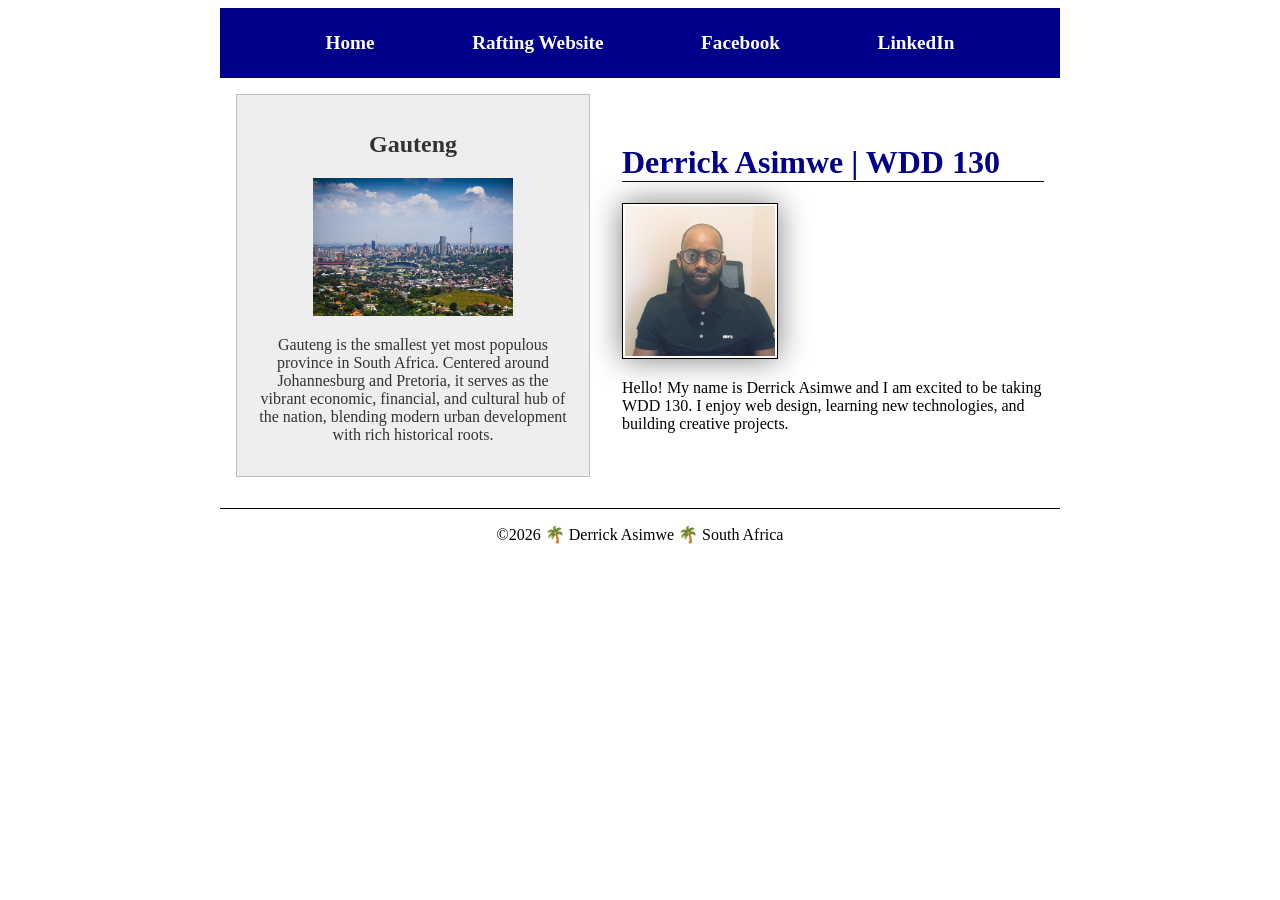
<file: index.html>
<!DOCTYPE html>
<html lang="en-US">

<head>
    <meta charset="utf-8">
    <meta name="viewport" content="width=device-width, initial-scale=1.0">
    <title>Derrick Asimwe | WDD 130</title>
    <meta name="description"
      content="Derrick Asimwe's home page for WDD 130 Web Fundamentals, showcasing web design projects, personal background, and course objectives.">
    <meta name="author" content="Derrick Asimwe">
    <link rel="stylesheet" href="styles/styles.css">
</head>

<body>
    <header>
        <nav>
            <a href="#">Home</a>
            <a href="wwr/">Rafting Website</a>
            <a href="https://www.facebook.com/profile.php?id=100014798915046">Facebook</a>
            <a href="https://www.linkedin.com/in/derrick-k-1356b6187/">LinkedIn</a>
        </nav>
    </header>

    <div class="grid">
        <main>
            <h1>Derrick Asimwe | WDD 130</h1>
            <img src="images/profile.jpg" alt="Hello, my name is Derrick Asimwe" width="200">
            <p>Hello! My name is Derrick Asimwe and I am excited to be taking WDD 130. I enjoy web
                design, learning new technologies, and building creative projects.</p>
        </main>

        <aside>
            <h2>Gauteng</h2>
            <img src="images/gauteng.jpg" alt="Gauteng landscape">
            <p>Gauteng is the smallest yet most populous province in South Africa. Centered around
                Johannesburg and Pretoria, it serves as the vibrant economic, financial, and cultural
                hub of the nation, blending modern urban development with rich historical roots.</p>
        </aside>
    </div>

    <footer>
        <p>&copy;2026 🌴 Derrick Asimwe 🌴 South Africa</p>
    </footer>
</body>

</html>
</file>
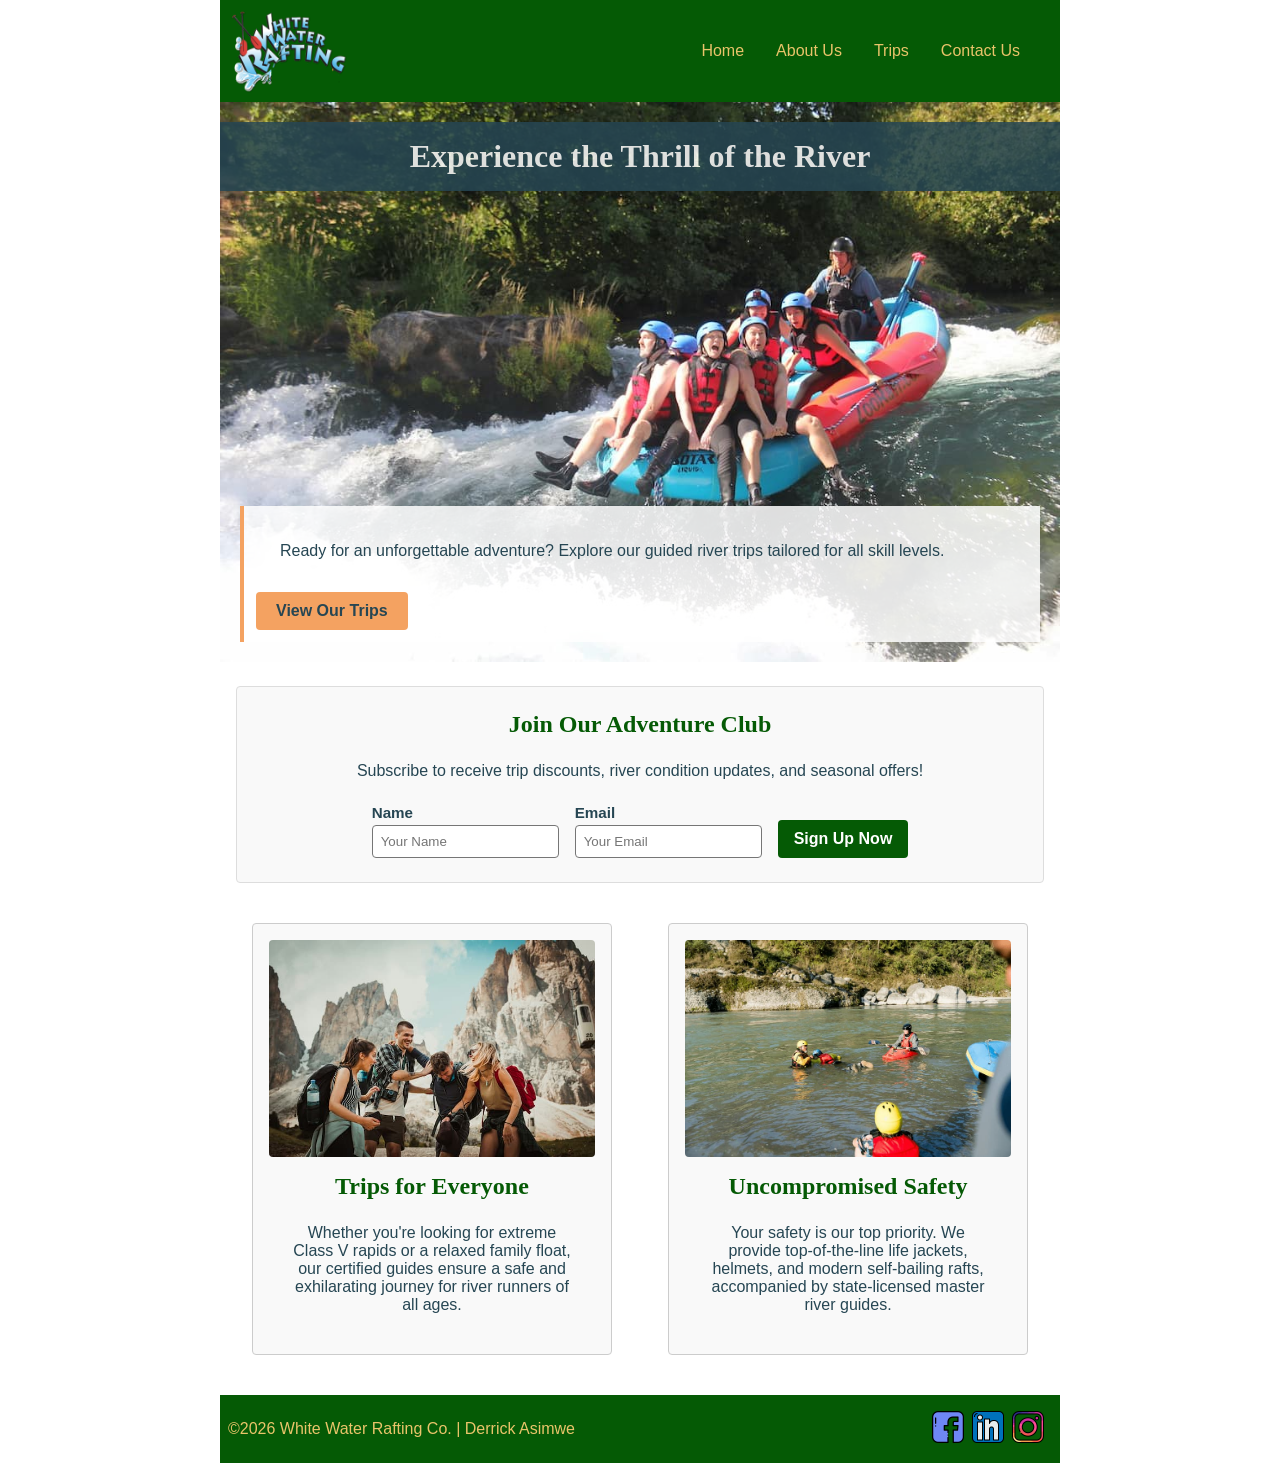
<file: wwr/index.html>
<!DOCTYPE html>
<html lang="en-US">

<head>
    <meta charset="utf-8">
    <meta name="viewport" content="width=device-width, initial-scale=1.0">
    <title>Home | White Water Rafting Co.</title>
    <meta name="description"
      content="Welcome to White Water Rafting Co. Discover thrilling river adventures, expert-guided trips, and family-friendly outdoor fun.">
    <meta name="author" content="Derrick Asimwe">
    <link rel="stylesheet" href="styles/rafting.css">
</head>

<body>
    <header>
        <img src="images/z-wwr-oars-logo.png" alt="White Water Rafting Co. logo" width="120" height="120">
        <nav>
            <a href="index.html">Home</a>
            <a href="about.html">About Us</a>
            <a href="trips.html">Trips</a>
            <a href="contact.html">Contact Us</a>
        </nav>
    </header>

    <main>
        <!-- Hero Section with Overlay Content -->
        <div class="hero">
            <img src="images/hero-home.jpg" alt="Rafters splashing through whitewater rapids" width="840" height="400">
            <h1>Experience the Thrill of the River</h1>
            <div class="hero-article">
                <p>Ready for an unforgettable adventure? Explore our guided river trips tailored for all skill levels.</p>
                <a href="trips.html" class="cta-btn">View Our Trips</a>
            </div>
        </div>

        <!-- Newsletter Signup Section -->
        <section class="newsletter-section">
            <h2>Join Our Adventure Club</h2>
            <p>Subscribe to receive trip discounts, river condition updates, and seasonal offers!</p>
            <form action="#" method="post" class="newsletter-form">
                <div class="form-item">
                    <label for="news-name">Name</label>
                    <input type="text" id="news-name" name="news-name" placeholder="Your Name" required>
                </div>
                <div class="form-item">
                    <label for="news-email">Email</label>
                    <input type="email" id="news-email" name="news-email" placeholder="Your Email" required>
                </div>
                <button type="submit" class="submit-btn">Sign Up Now</button>
            </form>
        </section>

        <!-- Grid Layout Section for Offerings & Purpose -->
        <div class="home-grid">
            <section class="grid-card">
                <img src="images/home-offering1.jpg" alt="Family enjoying a calm river section" width="380" height="250">
                <h2>Trips for Everyone</h2>
                <p>Whether you're looking for extreme Class V rapids or a relaxed family float, our certified guides ensure a safe and exhilarating journey for river runners of all ages.</p>
            </section>

            <section class="grid-card">
                <img src="images/home-offering2.jpg" alt="Guide demonstrating safety instructions" width="380" height="250">
                <h2>Uncompromised Safety</h2>
                <p>Your safety is our top priority. We provide top-of-the-line life jackets, helmets, and modern self-bailing rafts, accompanied by state-licensed master river guides.</p>
            </section>
        </div>
    </main>

    <footer>
        <p>&copy;2026 White Water Rafting Co. | Derrick Asimwe</p>
        <nav class="socialmedia">
            <a href="https://facebook.com" target="_blank">
                <img src="images/facebook.png" alt="Facebook Icon" width="32" height="32">
            </a>
            <a href="https://linkedin.com" target="_blank">
                <img src="images/linkedin.png" alt="LinkedIn Icon" width="32" height="32">
            </a>
            <a href="https://instagram.com" target="_blank">
                <img src="images/instagram.png" alt="Instagram Icon" width="32" height="32">
            </a>
        </nav>
    </footer>
</body>

</html>
</file>
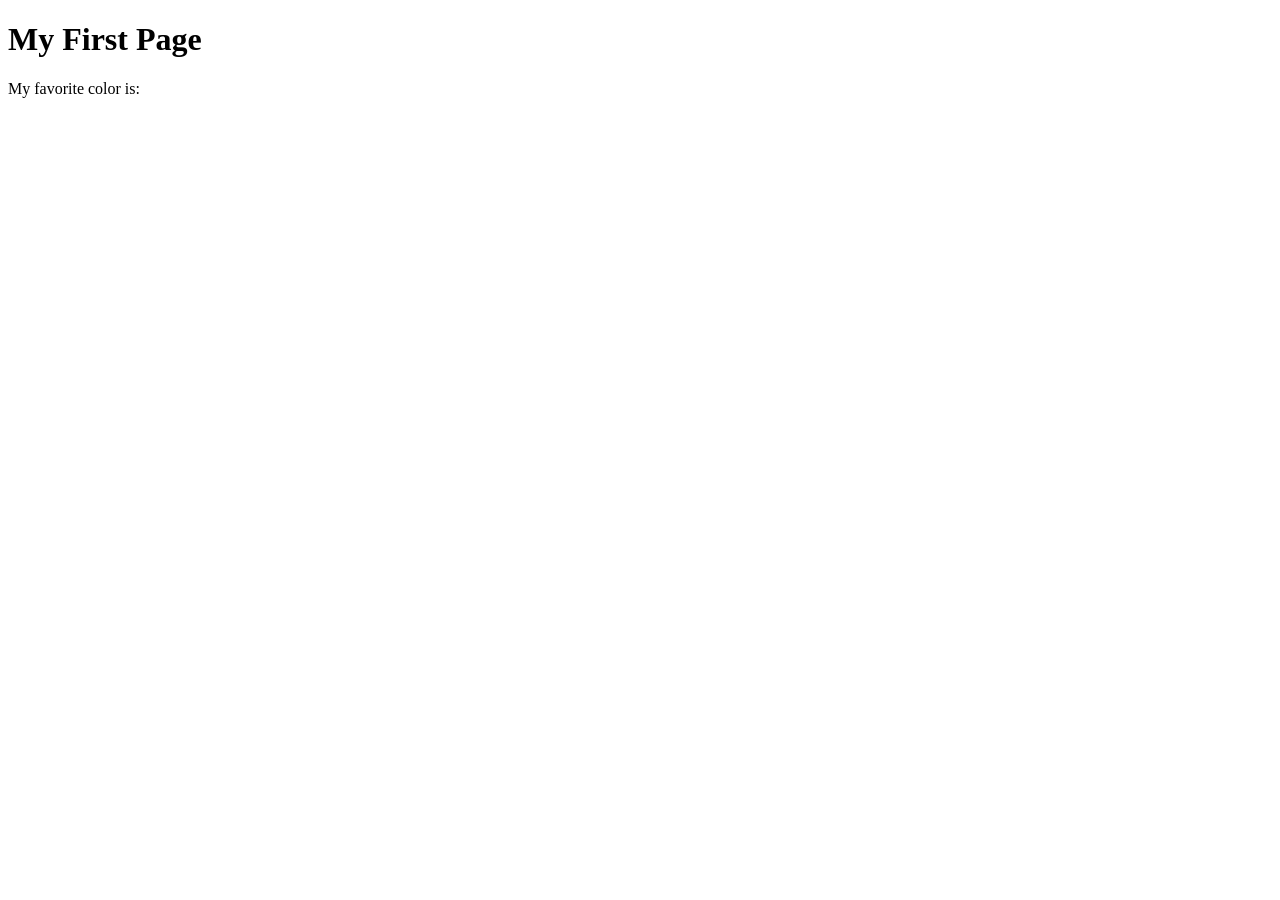
<file: week01/first-page.html>
<!DOCTYPE html>
<html lang="en">
<head>
    <meta charset="UTF-8">
    <meta name="viewport" content="width=device-width, initial-scale=1.0">
    <title>My First Page</title>
</head>
<body>
    <h1>My First Page</h1>
    <p>My favorite color is: </p>
</body>
</html>
</file>
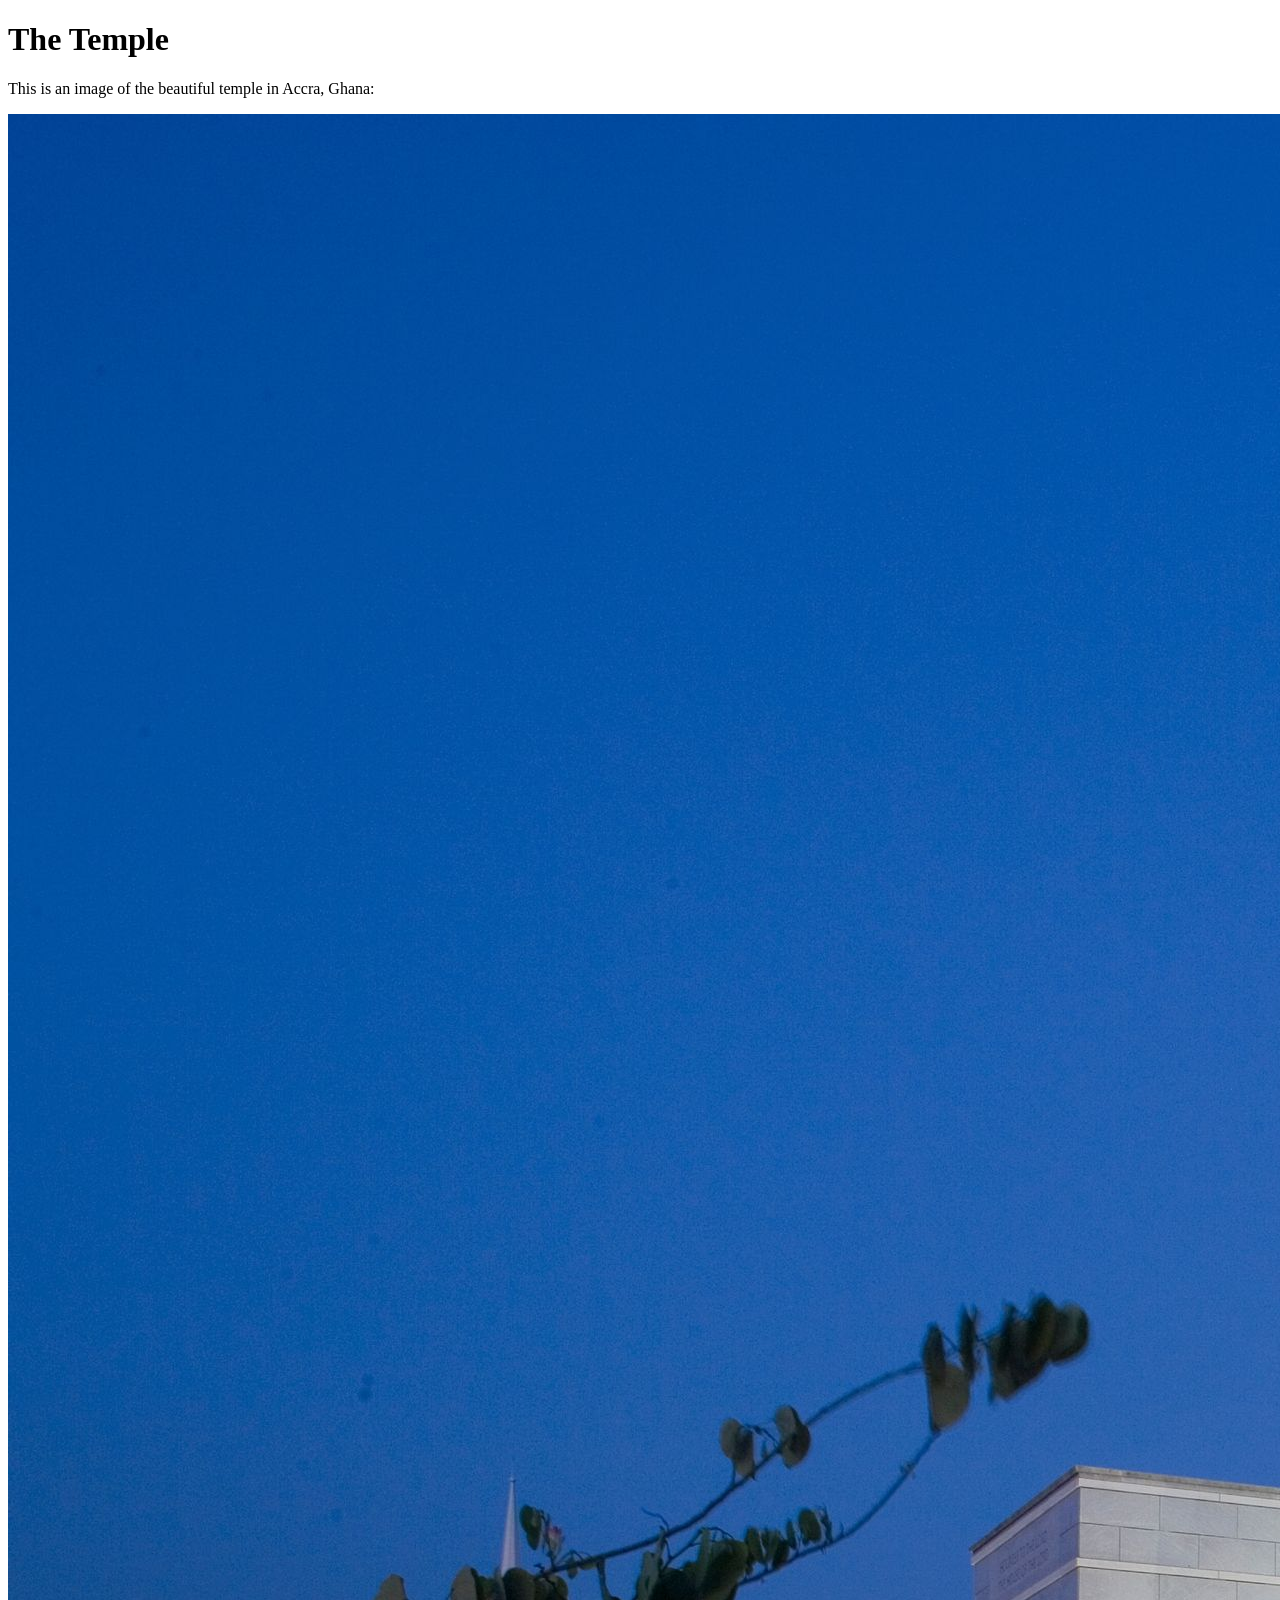
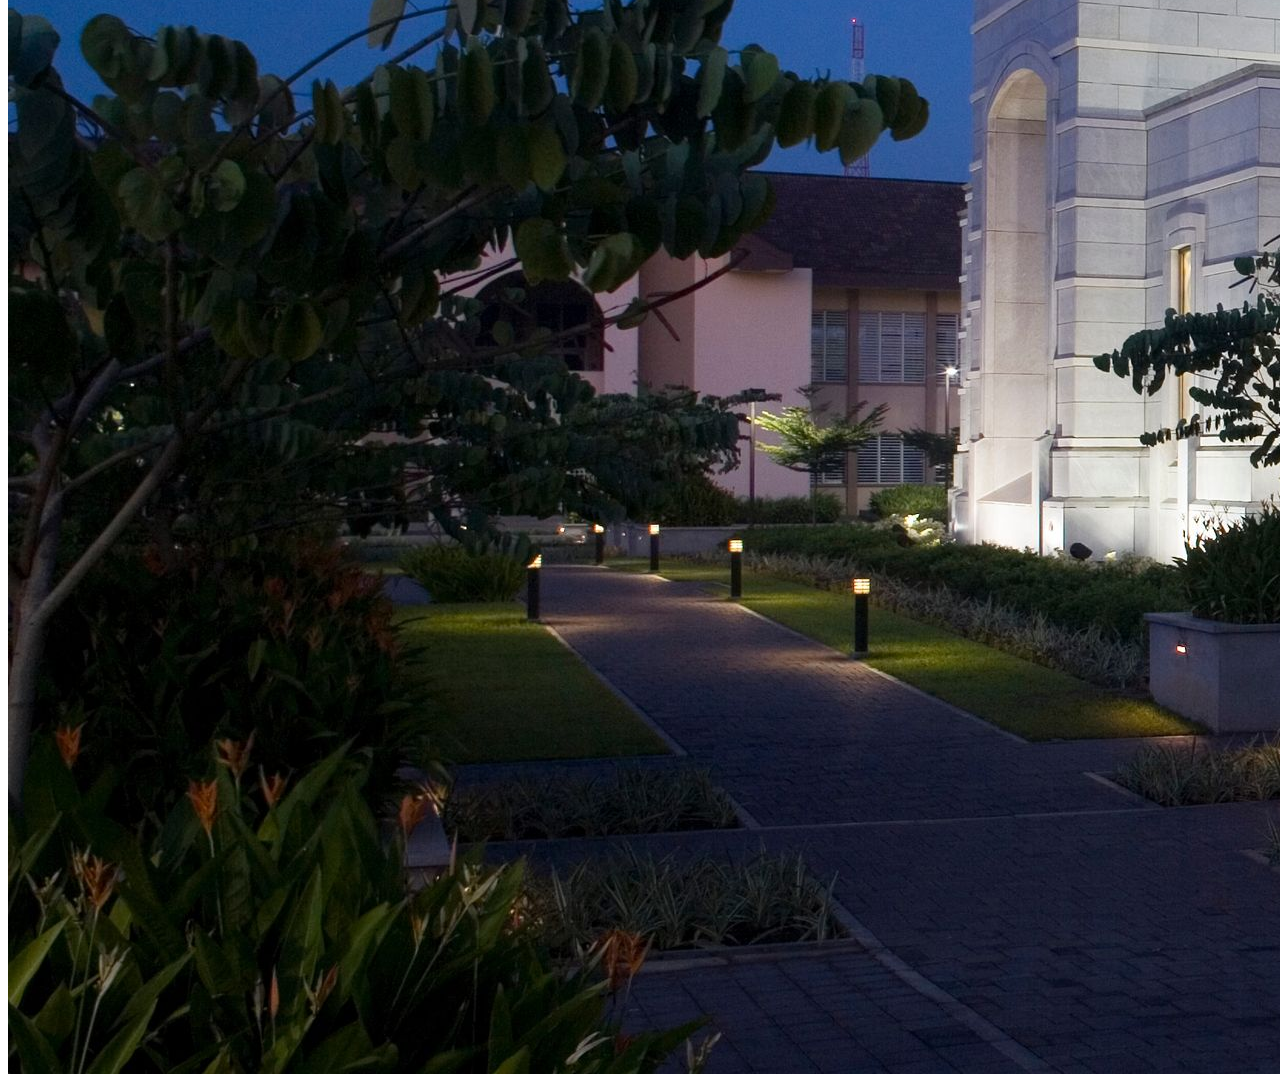
<file: week01/images.html>
<!DOCTYPE html>
<html lang="en">
<head>
    <meta charset="UTF-8">
    <meta name="viewport" content="width=device-width, initial-scale=1.0">
    <title>Temple Image</title>
</head>
<body>
    <h1>The Temple</h1>
    <p>This is an image of the beautiful temple in Accra, Ghana:</p>
    <img src="images/temple-large.jpeg" alt="The Accra Ghana Temple">
    
</body>
</html>
</file>
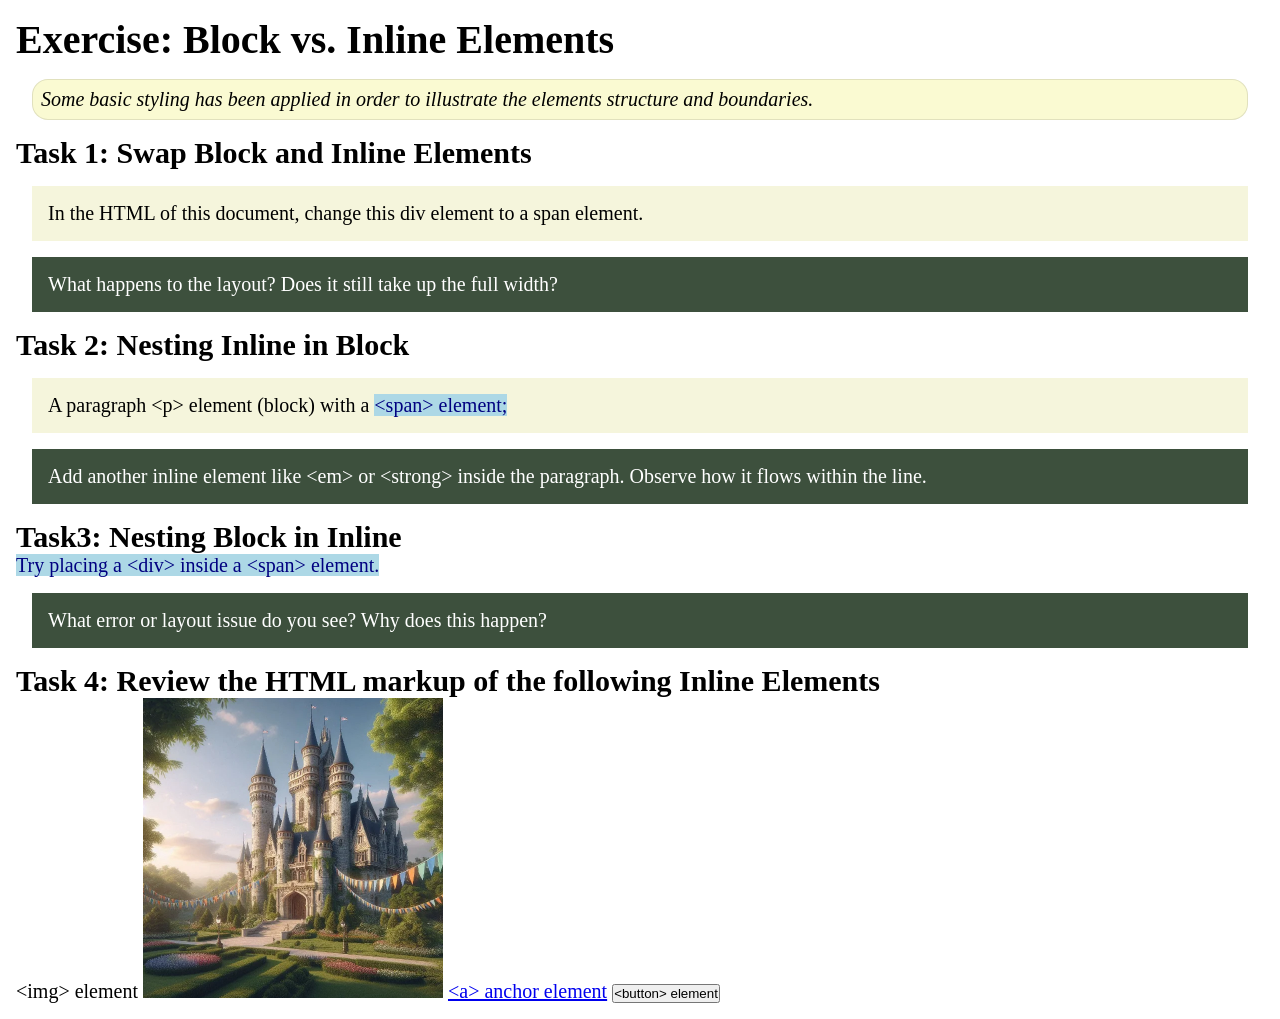
<file: week02/block-vs-inline.html>
<!DOCTYPE html>
<html lang="en">

<head>
    <meta charset="UTF-8">
    <meta name="viewport" content="width=device-width, initial-scale=1.0">
    <title>Exercise: Block vs. Inline Elements</title>
    <link rel="stylesheet" href="styles/block-vs-inline.css">
</head>

<body>
    <main>
        <h1>Exercise: Block vs. Inline Elements</h1>
        <p class="note">Some basic styling has been applied in order to illustrate the elements structure and
            boundaries.</p>

        <h2>Task 1: Swap Block and Inline Elements</h2>
        <div>In the HTML of this document, change this div element to a span element.</div>

        <p class="question">What happens to the layout? Does it still take up the full width?</p>

        <h2>Task 2: Nesting Inline in Block</h2>
        <p>A paragraph &lt;p&gt; element (block) with a <span>&lt;span&gt; element;</span></p>
        <p class="question">Add another inline element like &lt;em&gt; or &lt;strong&gt; inside the paragraph. Observe
            how it flows within the line.</p>

        <h2>Task3: Nesting Block in Inline</h2>
        <span>Try placing a &lt;div&gt; inside a &lt;span&gt; element.</span>
            <p class="question">What error or layout issue do you see? Why does this happen?</p>


            <h2>Task 4: Review the HTML markup of the following Inline Elements</h2>
        &lt;img&gt; element
        <img src="images/castle.webp" alt="placeholder image (images are inline)" width="300" height="300">
        <a href="https://churchofjesuschrist.org">&lt;a&gt; anchor element</a>
        <button type="button">&lt;button&gt; element</button>
    </main>
</body>

</html>
</file>
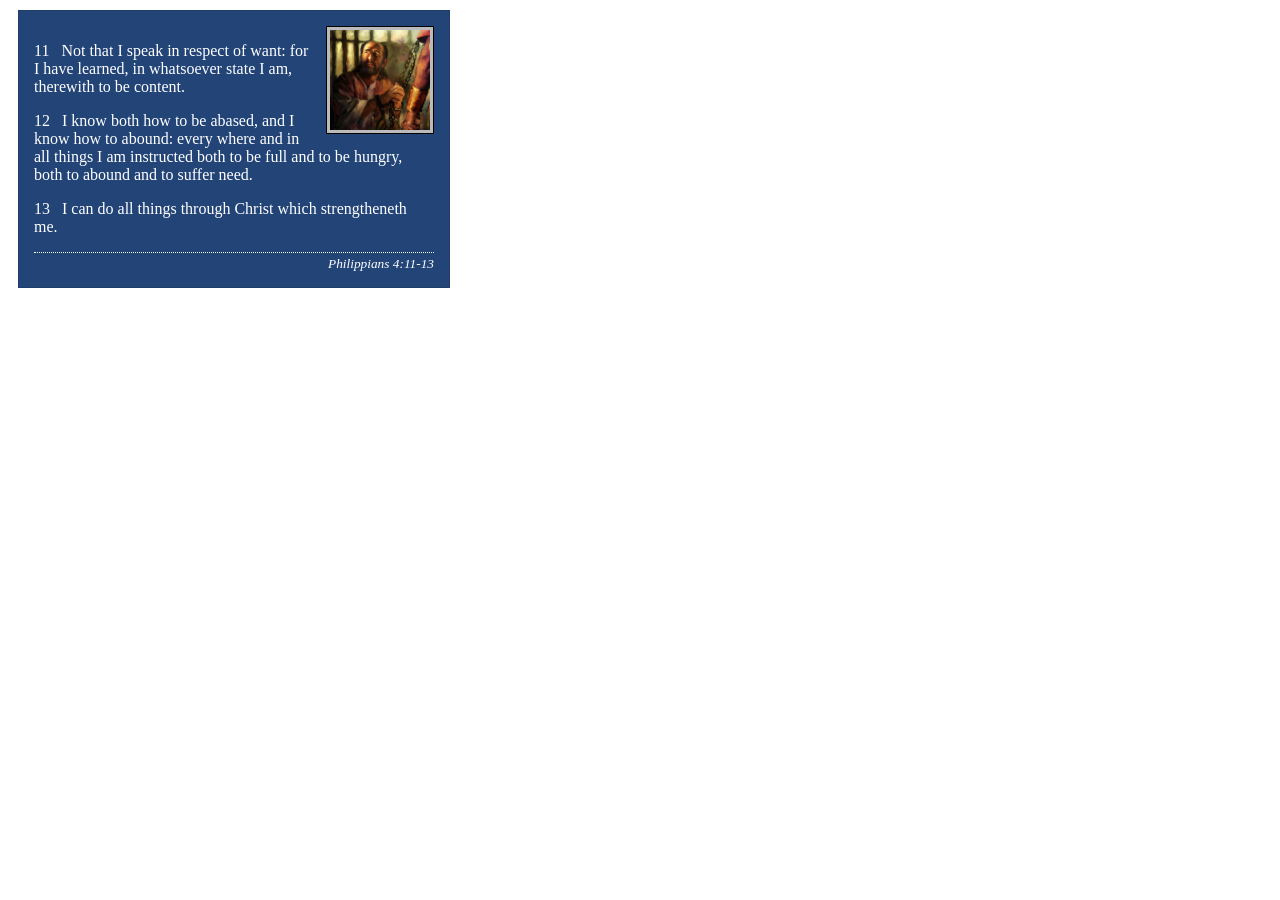
<file: week02/box-model-solution.html>
<!DOCTYPE html>
<html lang="en">
<head>
    <meta charset="UTF-8">
    <meta name="viewport" content="width=device-width, initial-scale=1.0">
    <title>Box Model Activity</title>
    <link rel="stylesheet" href="styles/box-model-solution.css">
</head>
<body>
    <main>
        <div class="callout">
            <img src="images/apostle-paul-imprisoned.webp" alt="Paul the Apostle - Imprisoned in Rome" width="200" height="200">
            <blockquote>
                <p>11 &nbsp; Not that I speak in respect of want: for I have learned, in whatsoever state I am, therewith to be content.</p>
                <p>12 &nbsp; I know both how to be abased, and I know how to abound: every where and in all things I am instructed both to be full and to be hungry, both to abound and to suffer need.</p>
                <p>13 &nbsp; I can do all things through Christ which strengtheneth me.</p>
            </blockquote>
            <cite>Philippians 4:11-13</cite>
        </div>
    </main>
</body>
</html>
</file>
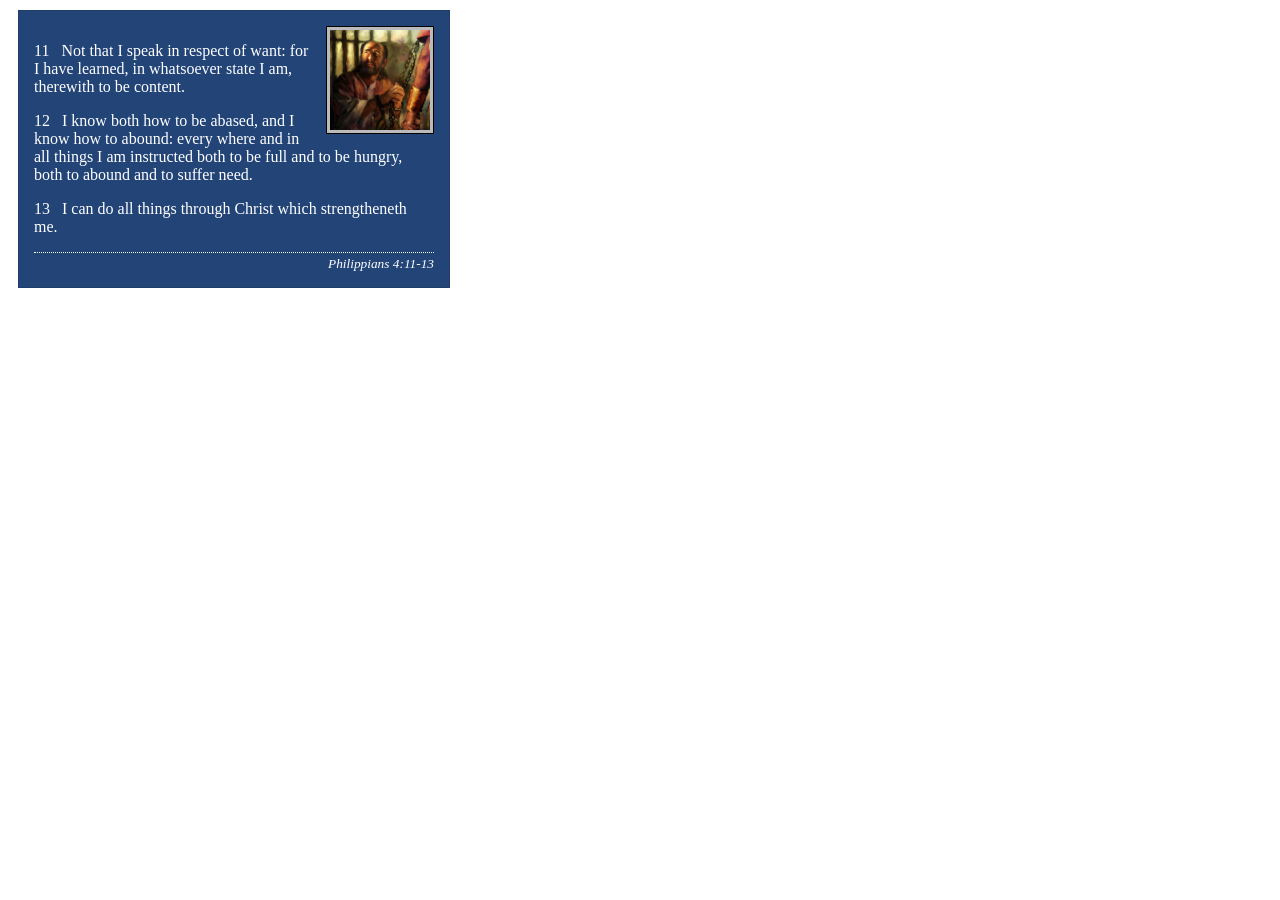
<file: week02/box-model.html>
<!DOCTYPE html>
<html lang="en">

<head>
    <meta charset="UTF-8">
    <meta name="viewport" content="width=device-width, initial-scale=1.0">
    <link rel="stylesheet" href="styles/box-model.css">
    <title>Box Model Activity</title>
</head>

<body>
    <main>
        <div class="callout">
            <img src="images/apostle-paul-imprisoned.webp"
              alt="Paul the Apostle - Imprisoned in Rome" width="200" height="200">
            <blockquote>
                <p>11 &nbsp; Not that I speak in respect of want: for I have learned, in whatsoever
                    state I am, therewith to be content.</p>
                <p>12 &nbsp; I know both how to be abased, and I know how to abound: every where and
                    in all things I am instructed both to be full and to be hungry, both to abound
                    and to suffer need.</p>
                <p>13 &nbsp; I can do all things through Christ which strengtheneth me.</p>
            </blockquote>
            <cite>Philippians 4:11-13</cite>
        </div>
    </main>
</body>

</html>
</file>
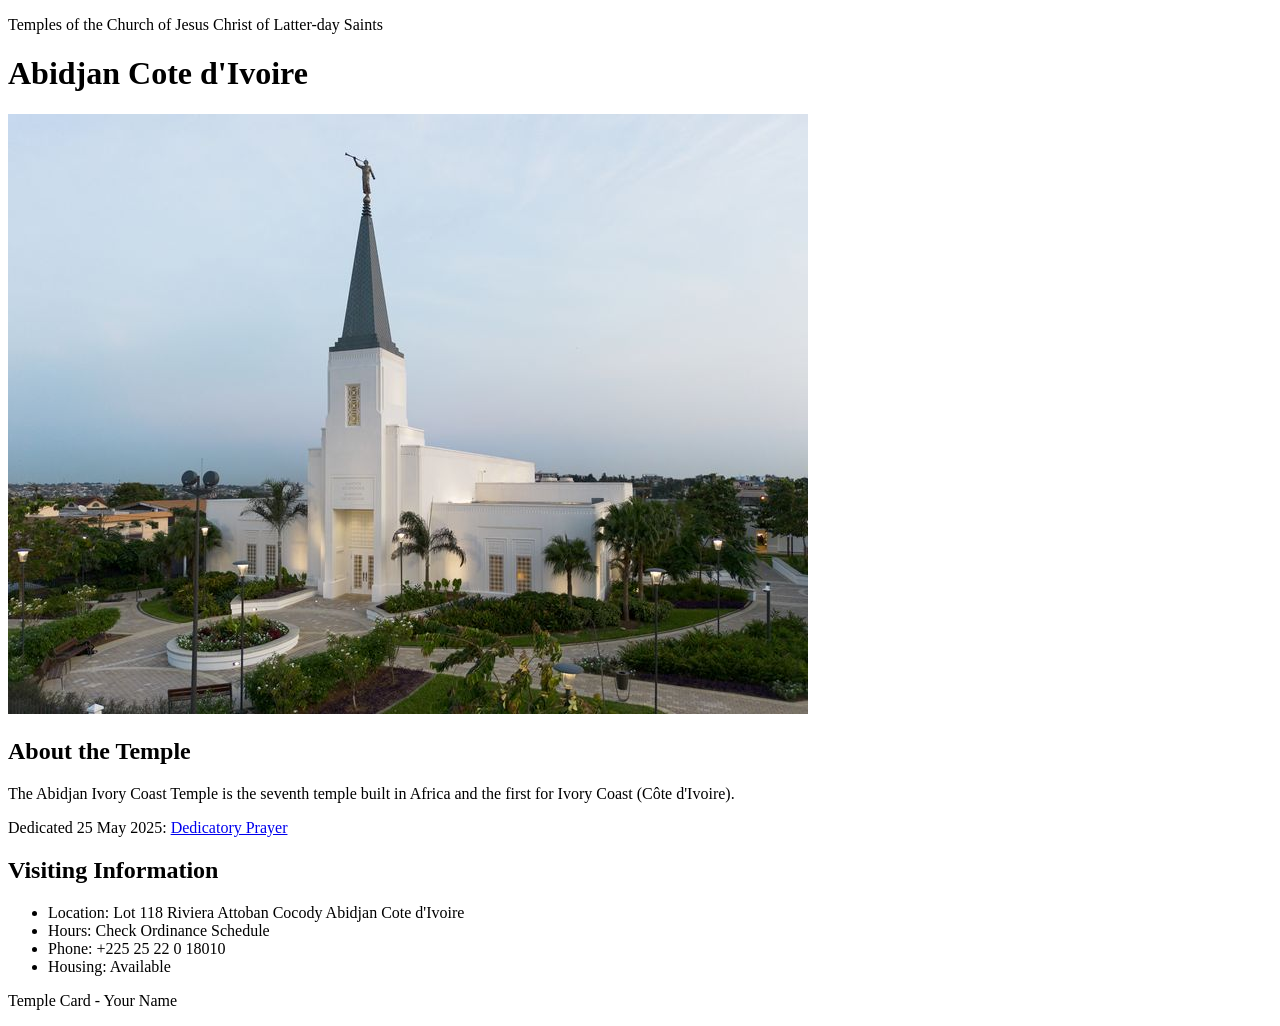
<file: week02/temple.html>
<!DOCTYPE html>
<html lang="en">

<head>
    <meta charset="UTF-8">
    <meta name="viewport" content="width=device-width, initial-scale=1.0">
    <title>Temple Card - Abidjan Cote d'Ivoire</title>
</head>

<body>
    <header>
        <p>Temples of the Church of Jesus Christ of Latter-day Saints</p>
    </header>
    <main>
        <h1>Abidjan Cote d'Ivoire</h1>
        <picture>
            <img src="images/abidjan-ivory-coast.jpeg" alt="Abidjan Cote d'Ivoire Temple">
        </picture>
        <section>
            <h2>About the Temple</h2>
            <p>The Abidjan Ivory Coast Temple is the seventh temple built in Africa and the first for Ivory Coast (Côte
                d'Ivoire).</p>
            <p>Dedicated 25 May 2025: <a
                    href="https://www.churchofjesuschrist.org/temples/dedicatory-prayer/abidjan-ivory-coast-temple/2025-05-25?lang=eng"
                    target="_blank" rel="noopener noreferrer">Dedicatory Prayer</a></p>
        </section>
        <section>
            <h2>Visiting Information</h2>
            <ul>
                <li>Location: Lot 118 Riviera Attoban Cocody Abidjan Cote d'Ivoire</li>
                <li>Hours: Check Ordinance Schedule</li>
                <li>Phone: +225 25 22 0 18010</li>
                <li>Housing: Available</li>
            </ul>
        </section>
    </main>
    <footer>
        <p>Temple Card - Your Name</p>
    </footer>
</body>

</html>
</file>
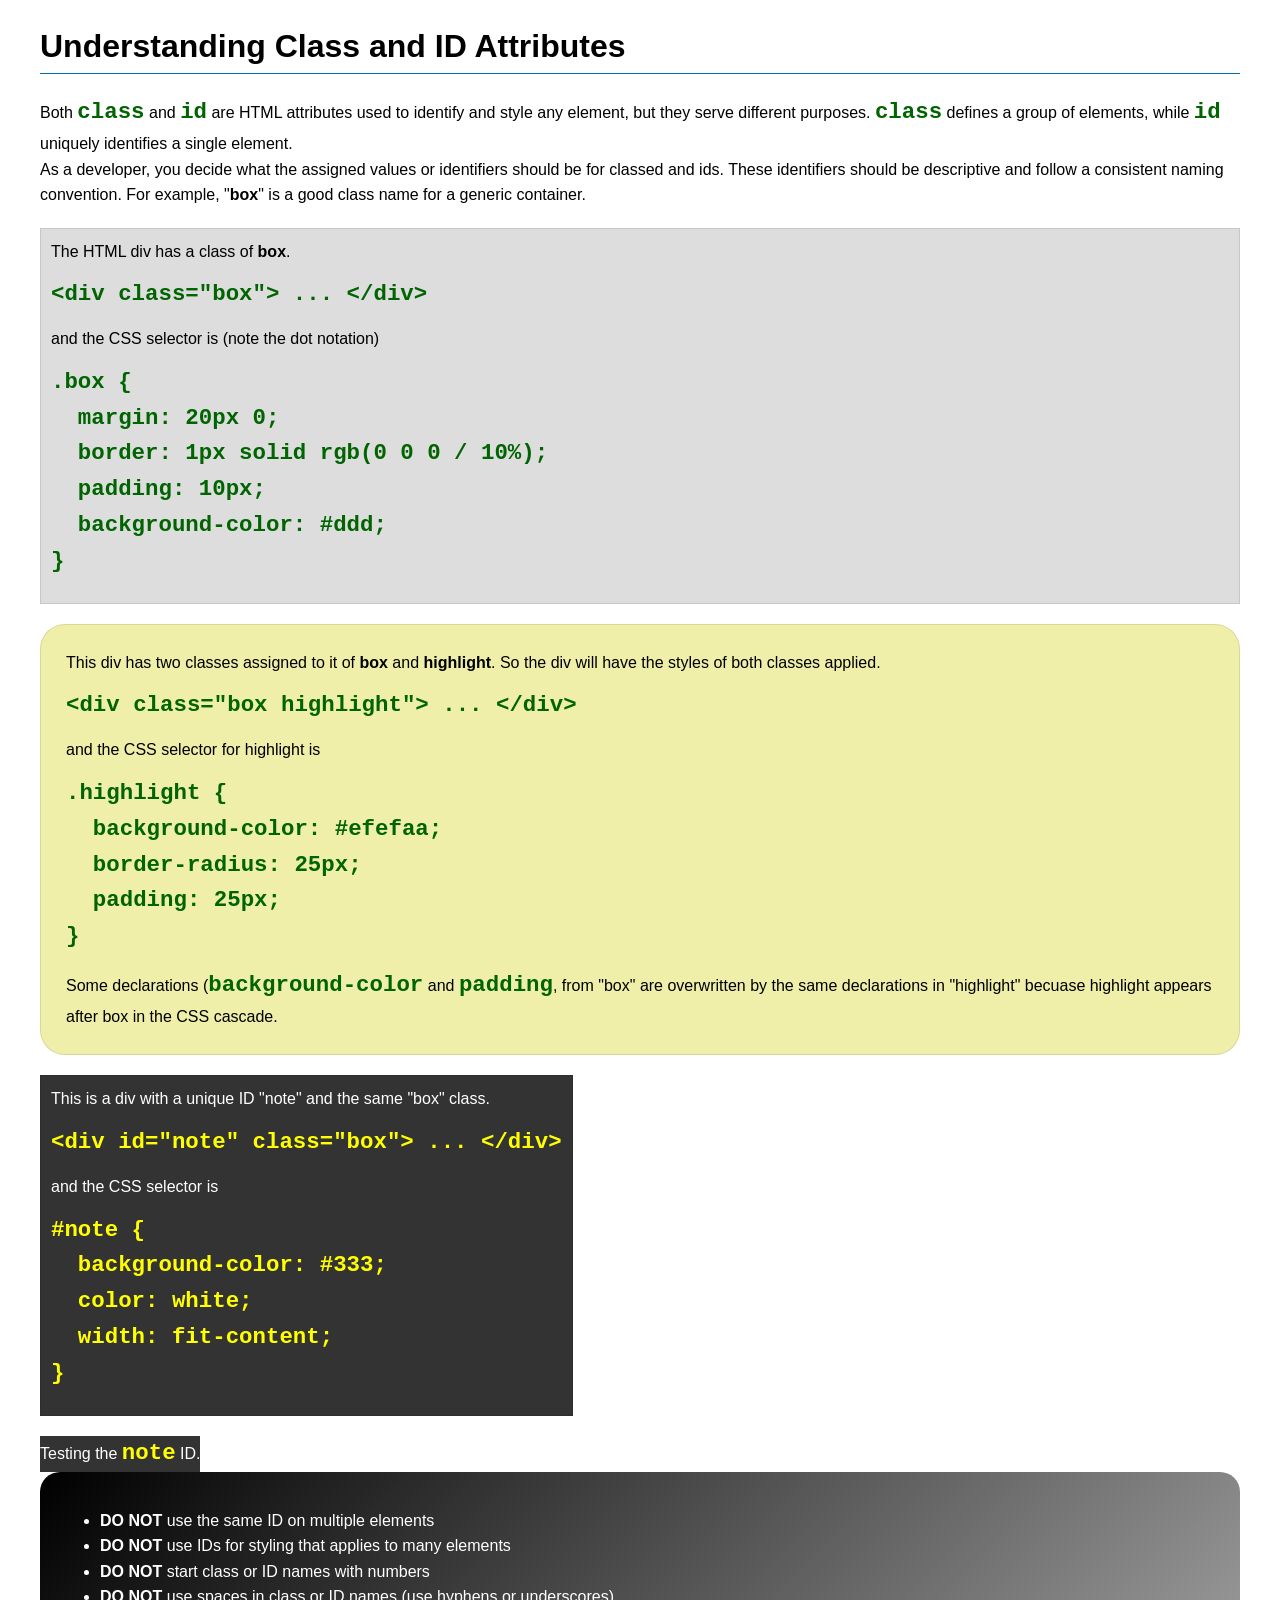
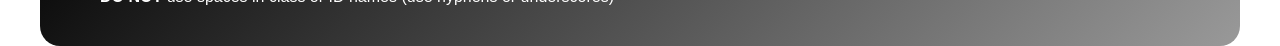
<file: week03/class-and-id.html>
<!DOCTYPE html>
<html lang="en">

<head>
    <meta charset="UTF-8">
    <meta name="viewport" content="width=device-width, initial-scale=1.0">
    <title>Class vs ID Attributes</title>
    <link rel="stylesheet" href="styles/class-and-id.css">
</head>

<body>
    <h1>Understanding Class and ID Attributes</h1>
    <p>Both <code>class</code> and <code>id</code> are HTML attributes used to identify and style any element, but they
        serve different purposes. <code>class</code> defines a group of elements, while <code>id</code> uniquely
        identifies a single element.</p>
    <p>As a developer, you decide what the assigned values or identifiers should be for classed and ids. These
        identifiers should be
        descriptive and follow a consistent naming convention. For example, "<strong>box</strong>" is a good class name
        for a generic container.</p>
    <div class="box">
        <p>The HTML div has a class of <strong>box</strong>.</p>
        <pre><code class="html">&lt;div class="box"&gt; ... &lt;/div&gt;</code></pre>
        and the CSS selector is (note the dot notation)
        <pre><code class="css">.box {
  margin: 20px 0;
  border: 1px solid rgb(0 0 0 / 10%);
  padding: 10px;
  background-color: #ddd; 
}</code></pre>
    </div>

    <div class="box highlight">
        <p>This div has two classes assigned to it of <strong>box</strong> and <strong>highlight</strong>. So the div
            will have the styles of both classes applied.</p>
        <pre><code class="html">&lt;div class="box highlight"&gt; ... &lt;/div&gt;</code></pre>
        and the CSS selector for highlight is
        <pre><code class="css">.highlight {
  background-color: #efefaa;
  border-radius: 25px;
  padding: 25px;
}</code></pre>
<p>Some declarations (<code>background-color</code> and <code>padding</code>, from "box" are overwritten by the same declarations in "highlight" becuase highlight appears after box in the CSS cascade.</p>
    </div>

    <div id="note" class="box">
        <p>This is a div with a unique ID "note" and the same "box" class.</p>
        <pre><code class="html">&lt;div id="note" class="box"&gt; ... &lt;/div&gt;</code></pre>
        and the CSS selector is
        <pre><code class="css">#note {
  background-color: #333;
  color: white;
  width: fit-content;
}</code></pre>
    </div>

    <div id="note">
        <p>Testing the <code>note</code> ID.</p>
    </div>

    <section id="best-practice">
        <ul>
            <li><strong>DO NOT</strong> use the same ID on multiple elements</li>
            <li><strong>DO NOT</strong> use IDs for styling that applies to many elements</li>
            <li><strong>DO NOT</strong> start class or ID names with numbers</li>
            <li><strong>DO NOT</strong> use spaces in class or ID names (use hyphens or underscores)</li>
        </ul>
    </section>




</body>

</html>
</file>
<file: styles/styles.css>
:root {
  --primary-color: darkblue;
  --border-width: 1px;
  --border-style: solid;
  --border-color: #000;
  --border-color-light: rgb(0 0 0 / 0.2);
  --spacing: 1rem;
  --img-height: auto;
  --text-align-center: center;
}

header,
.grid,
footer {
  max-width: 840px;
  margin: 0 auto;
}

nav {
  background-color: var(--primary-color);
  padding: 1rem;
  display: flex;
  justify-content: space-evenly;
  align-items: center;
}

nav a {
  display: block;
  padding: 0.5rem;
  text-decoration: none;
  font-size: 1.2rem;
  font-weight: 700;
  color: #fff;
}

h1 {
  color: var(--primary-color);
  border-bottom: var(--border-width) var(--border-style) var(--border-color);
}

p {
  padding: 0;
}

.grid {
  display: grid;
  align-items: center;
}

main {
  grid-column: 2/3;
  margin: 1rem;
}

main img {
  width: 150px;
  height: var(--img-height);
  border: var(--border-width) var(--border-style) var(--border-color);
  padding: 2px;
  box-shadow: 0 0 30px gray;
}

aside {
  width: 20rem;
  position: relative;
  grid-column: 1/2;
  grid-row: 1/2;
  margin: var(--spacing);
  border: var(--border-width) var(--border-style) var(--border-color-light);
  padding: var(--spacing);
  background-color: #eee;
  color: #333;
  text-align: var(--text-align-center);
}

aside img {
  width: 200px;
  height: var(--img-height);
}

footer {
  margin-top: 15px;
  border-top: var(--border-width) var(--border-style) var(--border-color);
  text-align: var(--text-align-center);
}
</file>
<file: wwr/styles/rafting.css>
:root {
  --primary-color: #055a05;
  --secondary-color: #f4a261;
  --accent1-color: #264653;
  --accent2-color: #e9c46a;
  --heading-font: "Times New Roman", "Georgia", serif;
  --body-font: Arial, Helvetica, sans-serif;
}

* {
  margin: 0;
  padding: 0;
  box-sizing: border-box;
}

body {
  font-family: var(--body-font);
  color: var(--accent1-color);
}

header,
main,
footer {
  width: 840px;
  margin: 0 auto;
}

h1,
h2 {
  font-family: var(--heading-font);
  color: var(--primary-color);
}

nav,
p,
section {
  margin: 16px;
  padding: 8px;
}

.socialmedia a {
  text-decoration: none;
}

/* ===================================================
   Header & Navigation
   =================================================== */
header {
  display: grid;
  grid-template-columns: 160px 1fr;
  align-items: center;
  background-color: var(--primary-color);
  color: var(--accent2-color);
}

header img {
  width: 120px;
  height: auto;
  margin: 8px;
}

header nav {
  display: flex;
  justify-content: flex-end;
}

header nav a {
  color: var(--accent2-color);
  text-decoration: none;
  padding: 8px 16px;
}

/* ===================================================
   Hero Section Layout
   =================================================== */
.hero {
  position: relative;
}

.hero img {
  display: block;
  width: 100%;
  height: auto;
}

.hero h1 {
  position: absolute;
  top: 20px;
  width: 100%;
  padding: 16px;
  text-align: center;
  opacity: 0.85;
  background-color: var(--accent1-color);
  color: #ffffff;
}

.hero .hero-article,
.hero article {
  position: absolute;
  bottom: 20px;
  left: 20px;
  right: 20px;
  background-color: rgb(255 255 255 / 0.85);
  padding: 12px;
  margin: 0;
  border-left: 4px solid var(--secondary-color);
}

.hero .hero-article img,
.hero article img {
  float: right;
  width: 125px;
  margin-left: 12px;
}

/* Call to Action Button */
.cta-btn {
  display: inline-block;
  background-color: var(--secondary-color);
  color: var(--accent1-color);
  padding: 10px 20px;
  text-decoration: none;
  font-weight: bold;
  border-radius: 4px;
  margin-top: 8px;
  transition: background-color 0.2s ease;
}

.cta-btn:hover {
  background-color: var(--accent2-color);
}

/* ===================================================
   Home Page Grid & Newsletter
   =================================================== */
.home-grid {
  display: grid;
  grid-template-columns: 1fr 1fr;
  gap: 24px;
  margin: 24px 16px;
}

.grid-card {
  background-color: #f9f9f9;
  padding: 16px;
  border: 1px solid #cccccc;
  border-radius: 4px;
  text-align: center;
}

.grid-card img {
  width: 100%;
  height: auto;
  border-radius: 4px;
  margin-bottom: 12px;
}

.newsletter-section {
  background-color: #f9f9f9;
  padding: 24px;
  margin: 24px 16px;
  text-align: center;
  border: 1px solid #dddddd;
  border-radius: 4px;
}

.newsletter-form {
  display: flex;
  justify-content: center;
  align-items: flex-end;
  gap: 16px;
  margin-top: 16px;
}

.newsletter-form .form-item {
  display: flex;
  flex-direction: column;
  text-align: left;
}

/* ===================================================
   About Us Page Layouts
   =================================================== */
.history-section {
  text-align: center;
  margin: 24px 0;
}

.history-section h2 {
  margin-bottom: 12px;
}

.history-content {
  display: grid;
  grid-template-columns: 1fr 200px 1fr;
  gap: 16px;
  align-items: center;
  text-align: left;
  margin: 0;
  padding: 0;
}

.history-content p {
  margin: 0;
  padding: 0;
}

.history-content img {
  width: 100%;
  height: auto;
  border-radius: 4px;
}

.adventures-section {
  text-align: center;
  margin: 24px 0;
}

.adventures-section h2 {
  margin-bottom: 12px;
}

.adventures-container {
  display: flex;
  justify-content: space-between;
  gap: 10px;
}

.adventures-container figure {
  flex: 1;
  background-color: #f9f9f9;
  padding: 8px;
  border: 1px solid #cccccc;
  text-align: center;
}

.adventures-container img {
  width: 100%;
  height: 100px;
  object-fit: cover;
}

.adventures-container figcaption {
  font-size: 0.85rem;
  font-weight: bold;
  margin-top: 8px;
  color: var(--primary-color);
}

/* ===================================================
   Trips Page Layouts & Table
   =================================================== */
.trips-cta {
  text-align: center;
  margin: 24px 16px;
}

.trips-container {
  display: grid;
  grid-template-columns: repeat(3, 1fr);
  gap: 16px;
  margin: 24px 16px;
}

.trip-card {
  background-color: #f9f9f9;
  border: 1px solid #cccccc;
  border-radius: 4px;
  overflow: hidden;
  text-align: center;
}

.trip-card img {
  width: 100%;
  height: 200px;
  object-fit: cover;
}

.trip-card figcaption {
  padding: 16px;
}

.trip-card h2 {
  font-size: 1.1rem;
  margin-bottom: 8px;
}

.trips-table-section {
  margin: 32px 16px;
  text-align: center;
}

.trips-table-section table {
  width: 100%;
  border-collapse: collapse;
  margin-top: 16px;
}

.trips-table-section th,
.trips-table-section td {
  border: 1px solid #cccccc;
  padding: 12px;
  text-align: center;
}

.trips-table-section th {
  background-color: var(--primary-color);
  color: #ffffff;
}

.trips-table-section tr:nth-child(even) {
  background-color: #f2f2f2;
}

/* ===================================================
   Contact Us Page Layouts
   =================================================== */
.company-info {
  text-align: center;
  margin: 24px 0 16px 0;
}

.company-info h1 {
  margin-bottom: 8px;
}

.company-info p {
  line-height: 1.5;
  margin: 0;
  padding: 0;
}

.contact-grid {
  display: grid;
  grid-template-columns: 1fr 1fr;
  gap: 24px;
  align-items: start;
  margin: 16px;
}

.map-container iframe {
  width: 100%;
  height: 100%;
  min-height: 380px;
  border: 1px solid #cccccc;
  border-radius: 4px;
}

.contact-form {
  display: flex;
  flex-direction: column;
  gap: 12px;
}

.form-item {
  display: flex;
  flex-direction: column;
  gap: 4px;
}

.form-item label,
.radio-group legend {
  font-weight: bold;
  font-size: 0.95rem;
}

.form-item input[type="text"],
.form-item input[type="email"],
.form-item textarea {
  width: 100%;
  padding: 8px;
  border: 1px solid #767676;
  border-radius: 4px;
  font-family: var(--body-font);
}

.radio-group {
  border: none;
  padding: 0;
  margin: 0;
}

.radio-group label {
  font-weight: normal;
  display: flex;
  align-items: center;
  gap: 8px;
  margin-top: 4px;
  cursor: pointer;
}

.checkbox-item {
  flex-direction: row;
  align-items: center;
  gap: 8px;
}

.checkbox-item label {
  font-weight: normal;
  font-size: 0.9rem;
}

.submit-btn {
  background-color: var(--primary-color);
  color: #ffffff;
  border: none;
  padding: 10px 16px;
  font-size: 1rem;
  font-weight: bold;
  border-radius: 4px;
  cursor: pointer;
  transition: background-color 0.2s ease;
}

.submit-btn:hover {
  background-color: var(--accent1-color);
}

.employees-section {
  text-align: center;
  margin: 32px 0 24px 0;
  background-color: #f9f9f9;
  padding: 20px;
  border: 1px solid #dddddd;
}

.employees-section h2 {
  margin-bottom: 16px;
}

.employee-profiles {
  display: flex;
  justify-content: space-around;
  gap: 16px;
}

.employee-profiles figure {
  flex: 1;
  text-align: center;
}

.employee-profiles img {
  width: 120px;
  height: 120px;
  object-fit: cover;
  border-radius: 50%;
  border: 2px solid var(--primary-color);
}

.employee-profiles figcaption {
  margin-top: 8px;
  font-weight: bold;
}

.employee-profiles figcaption span {
  font-weight: normal;
  font-size: 0.85rem;
  color: #555555;
}

/* ===================================================
   Footer Layout
   =================================================== */
footer {
  display: flex;
  align-items: center;
  justify-content: space-between;
  background-color: var(--primary-color);
  color: var(--accent2-color);
}

footer p {
  margin: 0;
  padding: 8px;
}

.socialmedia {
  display: flex;
  gap: 8px;
  margin: 8px;
}

.socialmedia img {
  width: 32px;
  height: 32px;
}
</file>
<file: week02/styles/block-vs-inline.css>
* {
    margin: 0;
    padding: 0;
}

body {
    font-size: 20px;
    margin: 1rem;
}

p,
div {
    background-color: beige;
    margin: 1rem;
    padding: 1rem;
}

span {
    color: navy;
    background-color: lightblue;
}

code {
    margin: 0;
    padding: 0;
    color: green;
    font-size: 1.2rem;
}

.note {
    font-style: italic;
    background-color: lightgoldenrodyellow;
    border-radius: 1rem;
    border: 1px solid rgb(0 0 0 / 10%);
    margin: 1rem;
    padding: .5rem;
}

.question {
    background-color: #3d503d;
    color: #fff;
}
</file>
<file: week02/styles/box-model-solution.css>
.callout {
    max-width: 400px;
    margin: 10px;
    border: 1px solid rgba(0, 0, 0, .1);
    padding: 15px;
    background-color: #247;
    color: #fff;
}

.callout img {
    float: right;
    margin: 0 0 10px 15px;
    border: 1px solid #000;
    padding: 3px;
    background-color: #bbb;
    width: 100px;
    height: auto;

}

blockquote {
    margin: 0;
}

cite {
    display: block;
    border-top: 1px dotted #fff;
    padding-top: 3px;
    text-align: right;
    font-size: smaller;
}
</file>
<file: week02/styles/box-model.css>
.callout {
    max-width: 400px;
    margin: 10px;
    border: 1px solid rgba(0, 0, 0, .1);
    padding: 15px;
    background-color: #247;
    color: #fff;
}

.callout img {
    float: right;
    margin: 0 0 10px 15px;
    border: 1px solid #000;
    padding: 3px;
    background-color: #bbb;
    width: 100px;
    height: auto;

}

blockquote {
    margin: 0;
}

cite {
    display: block;
    border-top: 1px dotted #fff;
    padding-top: 3px;
    text-align: right;
    font-size: smaller;
}
</file>
<file: week03/styles/class-and-id.css>
body {
    font-family: Arial, sans-serif;
    line-height: 1.6;
    margin: 0;
    padding: 0 40px;
}

h1 {
    border-bottom: 1px solid rgb(0 110 182);
    padding-bottom: 0;
}



p {
    margin: 0;
}

code {
    color: darkgreen;
    font-weight: 700;
    font-size: 1.4rem;
}

/* Class examples - can be reused */

.box {
    margin: 20px 0;
    border: 1px solid rgb(0 0 0 / 10%);
    padding: 10px;
    background-color: #ddd; /* this is shorthand for #dddddd */
}

.highlight {
    background-color: #efefaa;
    border-radius: 25px;
    padding: 25px;
}

/* ID examples - should be unique */

#note {
    background-color: #333;
    color: white;
    width: fit-content;
}

#note code {
    color: yellow;
}

#best-practice {
    background: linear-gradient(135deg, #000 0%, #999 100%);
    color: white;
    border-radius: 20px;
    padding: 20px
}
</file>
